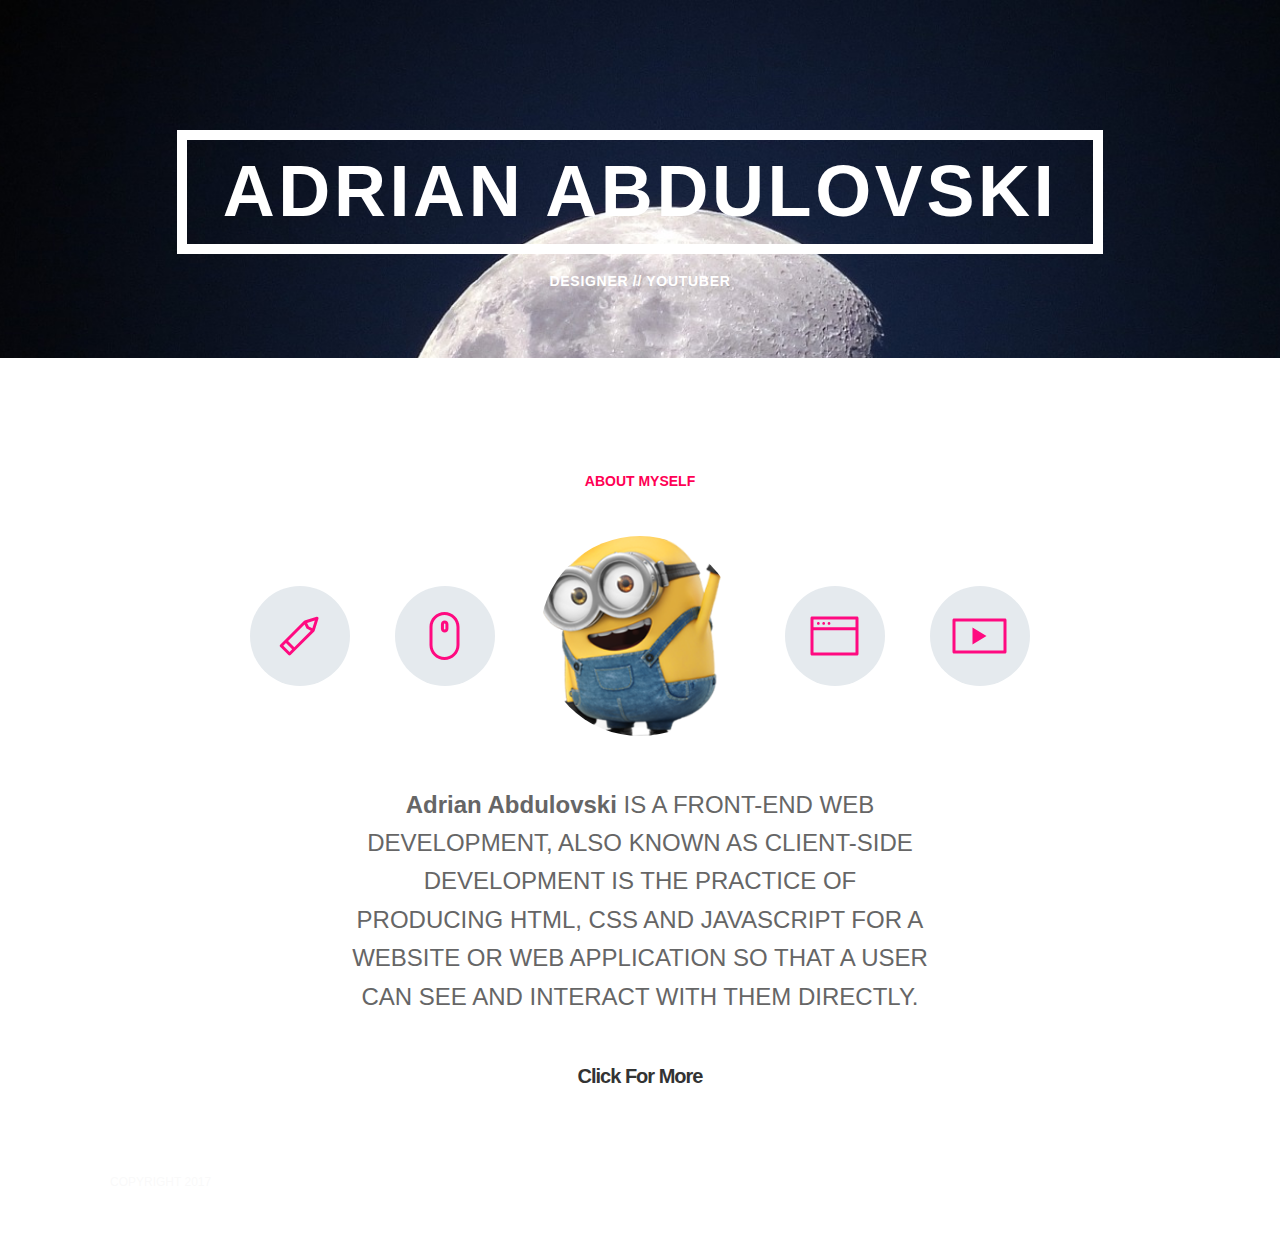
<file: pro/index.html>
<!DOCTYPE html>
<html class="">
<head>
  <meta charset="UTF-8">
  <meta name="apple-mobile-web-app-capable" content="yes">
  <meta name="viewport" content="width=device-width, initial-scale=1">
  <meta name="description" content="Make professional, clean and simple websites with adrian abdulovski">
  <meta rel="author" href="Adrian Abdulovski">
  <meta rel="publisher" href="Adrian Abdulovski">
  <link rel="icon" href="icon.ico">
  <title>Adrian Abdulovski</title>
  <link rel="stylesheet" type="text/css" href="css/default.css" />
  <link rel="stylesheet" type="text/css" href="css/component.css" />
  <script src="js/modernizr.custom.js"></script>
  <link rel="stylesheet" href="assets/css/all-min.css">
  <!--[if lt IE 9]><script src="http://html5shim.googlecode.com/svn/trunk/html5.js"></script><![endif]-->

</head>
<body>

<header id="header">

  <nav>

      <!--<a href="#about-me">About Me</a>-->

  </nav>

  <h1><span>Adrian Abdulovski</span></h1>
  <p class="kicker">Designer // YouTuber</p>

</header>


<section class="hideme">

  <h3 id="about-me">About Myself</h3>

  <div class="face-lockup">

    <div class="face-img"></div>

    <div class="icon-pencil"><svg xmlns="http://www.w3.org/2000/svg" enable-background="new 0 0 100 100"><path d="M68.495 32.622c.332-1.051-.787-2.17-1.838-1.838l-12.123 3.823-.009.003-.02.006-.04.018-.213.087-.046.031-.085.056-.189.148-.042.033-18.97 18.97-.001.001-.001.001-4.742 4.742c-.584.584-.592 1.522-.017 2.097l8.32 8.32c.575.575 1.513.567 2.097-.017l4.742-4.742 18.971-18.971.033-.042.148-.188.057-.085.03-.046.086-.212.019-.042.007-.021.003-.008 3.823-12.124zm-6.119 9.592l-3.496-1.815-1.815-3.496 7.756-2.446-2.445 7.757zm-18.081 19.01l-6.24-6.24 16.477-16.477 1.921 3.7c.07.134.158.253.262.357.105.105.224.193.357.262l3.7 1.921-16.477 16.477zm-4.742 4.742l-6.24-6.24 2.629-2.629 6.24 6.24-2.629 2.629z"/></svg></div>
    <div class="icon-mouse"><svg xmlns="http://www.w3.org/2000/svg" enable-background="new 0 0 100 100"><path d="M49.5 74c-8.27 0-15-6.73-15-15v-18c0-8.271 6.729-15 15-15s15 6.73 15 15v18c0 8.271-6.73 15-15 15zm0-45c-6.617 0-12 5.383-12 12v18c0 6.617 5.383 12 12 12s12-5.383 12-12v-18c0-6.617-5.383-12-12-12zm.183 17.53c-2.068 0-3.75-1.681-3.75-3.75v-4.5c0-2.068 1.682-3.75 3.75-3.75s3.75 1.682 3.75 3.75v4.5c0 2.068-1.682 3.75-3.75 3.75zm0-9c-.413 0-.75.337-.75.75v4.5c0 .413.337.75.75.75s.75-.337.75-.75v-4.5c0-.413-.337-.75-.75-.75z"/></svg></div>
    <div class="icon-browser"><svg xmlns="http://www.w3.org/2000/svg" enable-background="new 0 0 100 100"><path d="M72 30.5h-45c-.829 0-1.5.671-1.5 1.5v36c0 .829.671 1.5 1.5 1.5h45c.829 0 1.5-.671 1.5-1.5v-36c0-.829-.671-1.5-1.5-1.5zm-1.5 36h-42v-22.254h42v22.254zm0-25.254h-42v-7.746h42v7.746zm-37.153-2.495c.758 0 1.373-.615 1.373-1.373s-.615-1.373-1.373-1.373-1.373.615-1.373 1.373.615 1.373 1.373 1.373zm5.342 0c.758 0 1.373-.615 1.373-1.373s-.615-1.373-1.373-1.373-1.373.615-1.373 1.373.615 1.373 1.373 1.373zm5.342 0c.758 0 1.373-.615 1.373-1.373s-.615-1.373-1.373-1.373-1.373.615-1.373 1.373.615 1.373 1.373 1.373z"/></svg></div>
    <div class="icon-video"><svg xmlns="http://www.w3.org/2000/svg" enable-background="new 0 0 100 100"><path d="M75 32.5h-51c-.829 0-1.5.671-1.5 1.5v32c0 .829.671 1.5 1.5 1.5h51c.829 0 1.5-.671 1.5-1.5v-32c0-.829-.671-1.5-1.5-1.5zm-1.5 32h-48v-29h48v29zm-31.007-22.995v16.988l14.004-8.494-14.004-8.494z"/></svg></div>

  </div>


  <div class="blurb">
    <p><strong>Adrian Abdulovski</strong> IS A FRONT-END WEB DEVELOPMENT, ALSO KNOWN AS CLIENT-SIDE DEVELOPMENT IS THE PRACTICE OF PRODUCING HTML, CSS AND JAVASCRIPT FOR A WEBSITE OR WEB APPLICATION SO THAT A USER CAN SEE AND INTERACT WITH THEM DIRECTLY.</p>

  </div>
<h1 id="faddout"style="text-align:center; font-size:20px;">Click For More</h1>


  <div class="skill-lockup" id="fadd1"style="display:none;">



      <div class="skill-unit">
        <div class="skill-label">HTML5</div>
        <div class="skill-icons skill-8">

            <span></span>

            <span></span>

            <span></span>

            <span></span>

            <span></span>

            <span></span>

            <span></span>

            <span></span>

            <span></span>

            <span></span>

        </div>
      </div>



      <div class="skill-unit">
        <div class="skill-label">Jquery</div>
        <div class="skill-icons skill-3">

            <span></span>

            <span></span>

            <span></span>

            <span></span>

            <span></span>

            <span></span>

            <span></span>

            <span></span>

            <span></span>

            <span></span>

        </div>
      </div>



      <div class="skill-unit">
        <div class="skill-label">Learning</div>
        <div class="skill-icons skill-10">

            <span></span>

            <span></span>

            <span></span>

            <span></span>

            <span></span>

            <span></span>

            <span></span>

            <span></span>

            <span></span>

            <span></span>

        </div>
      </div>



      <div class="skill-unit">
        <div class="skill-label">Teaching</div>
        <div class="skill-icons skill-6">

            <span></span>

            <span></span>

            <span></span>

            <span></span>

            <span></span>

            <span></span>

            <span></span>

            <span></span>

            <span></span>

            <span></span>

        </div>
      </div>



      <!--<div class="skill-unit">
        <div class="skill-label">Planning</div>
        <div class="skill-icons skill-7">

            <span></span>

            <span></span>

            <span></span>

            <span></span>

            <span></span>

            <span></span>

            <span></span>

            <span></span>

            <span></span>

            <span></span>

        </div>
      </div>-->



      <div class="skill-unit">
        <div class="skill-label">Visual Design</div>
        <div class="skill-icons skill-5">

            <span></span>

            <span></span>

            <span></span>

            <span></span>

            <span></span>

            <span></span>

            <span></span>

            <span></span>

            <span></span>

            <span></span>

        </div>
      </div>



      <!--<div class="skill-unit">
        <div class="skill-label">UX Design</div>
        <div class="skill-icons skill-8">

            <span></span>

            <span></span>

            <span></span>

            <span></span>

            <span></span>

            <span></span>

            <span></span>

            <span></span>

            <span></span>

            <span></span>

        </div>
      </div>-->



      <!--<div class="skill-unit">
        <div class="skill-label">Programming</div>
        <div class="skill-icons skill-6">

            <span></span>

            <span></span>

            <span></span>

            <span></span>

            <span></span>

            <span></span>

            <span></span>

            <span></span>

            <span></span>

            <span></span>

        </div>
      </div>-->



  </div>
  <div id="fadd2"style="display:none;">
  <h1 style="text-align:center;">Work</h1>
  <div class="container demo-1">
    <ul class="grid cs-style-1">
      <li>
        <figure>
          <img src="images/1.png" alt="img01">
          <figcaption>
            <h3>Site Name</h3>
            <span>Adrian Abdulovski</span>
            <a href="" target="-_blank">Take a look</a>
          </figcaption>
        </figure>
      </li>
      <li>
        <figure>
          <img src="images/2.png" alt="img02">
          <figcaption>
            <h3>Site Name</h3>
            <span>Adrian Abdulovski</span>
            <a href="" target="-_blank">Take a look</a>
          </figcaption>
        </figure>
      </li>
    </ul>
  </div>
</div>

  <script src="js/toucheffects.js"></script>


</section>
<footer id="footer">

  <div class="lockup">

    <div class="content-wrap">
      <nav>

          <a href="#about-me">About Me</a>

      </nav>

      <p class="copyright">copyright 2017</p>
    </div>

  </div>

</footer>


<script
  src="https://code.jquery.com/jquery-3.1.1.js"></script>
  <script src="assets/js/functions.js"></script>
  <script>
$(document).ready(function(){
    $("body").click(function(){
        $("#fadd1").fadeIn();
        $("#fadd2").fadeIn("slow");
        $("#fadd3").fadeIn(3000);
        $("#faddout").fadeOut(300);

    });
});
</script>
</body>
</html>
</file>
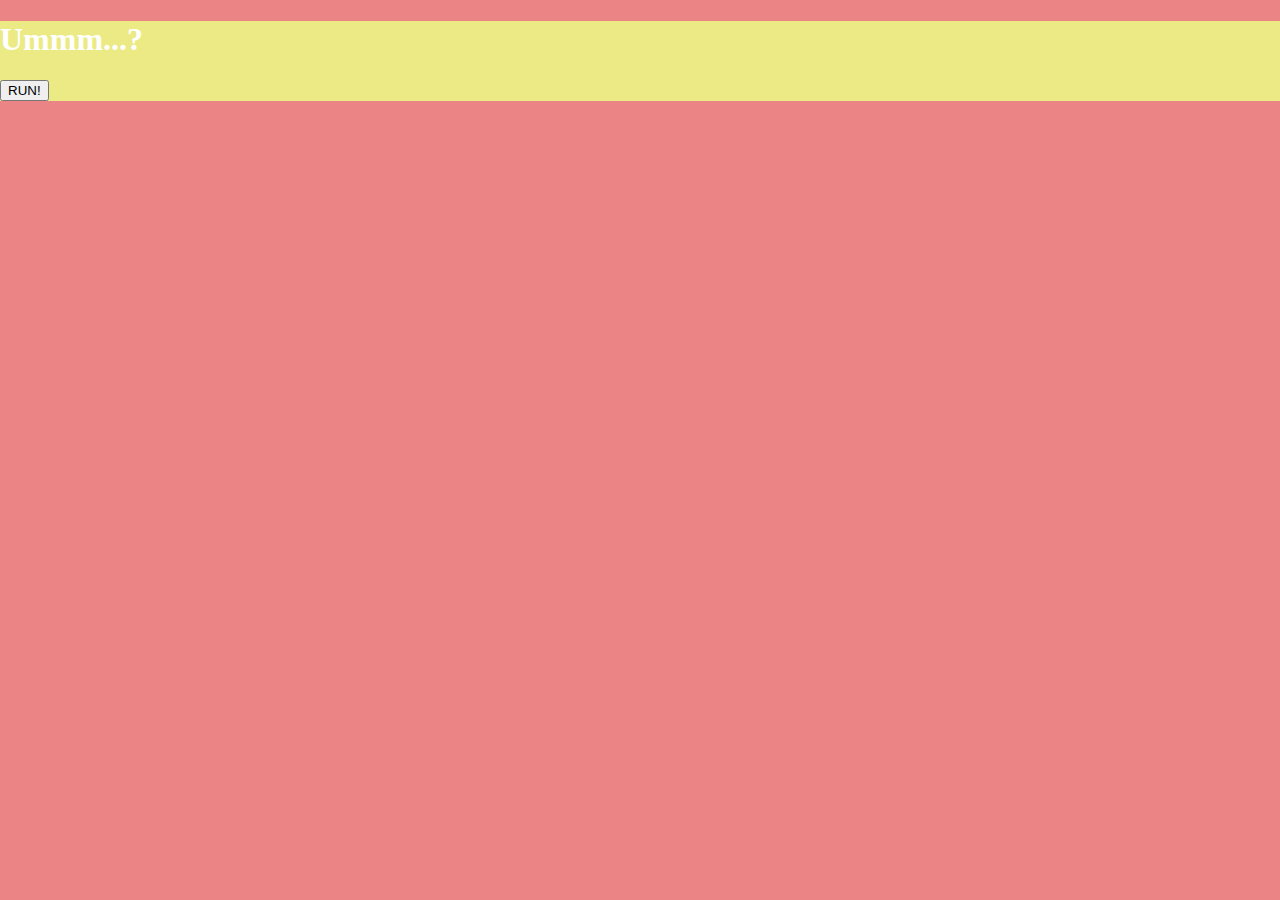
<file: 404error.html>
<!DOCTYPE html>
<html>
  <head>
    <meta charset="utf-8">
    <title>The Awkward Dev</title>
    <link rel="stylesheet" href="css/styleTAD.css">
  </head>
  <body>
    <div class="error">
    <h1>Ummm...?</h1>
    <button>RUN!</button>
  </div>
  </body>
</html>
</file>
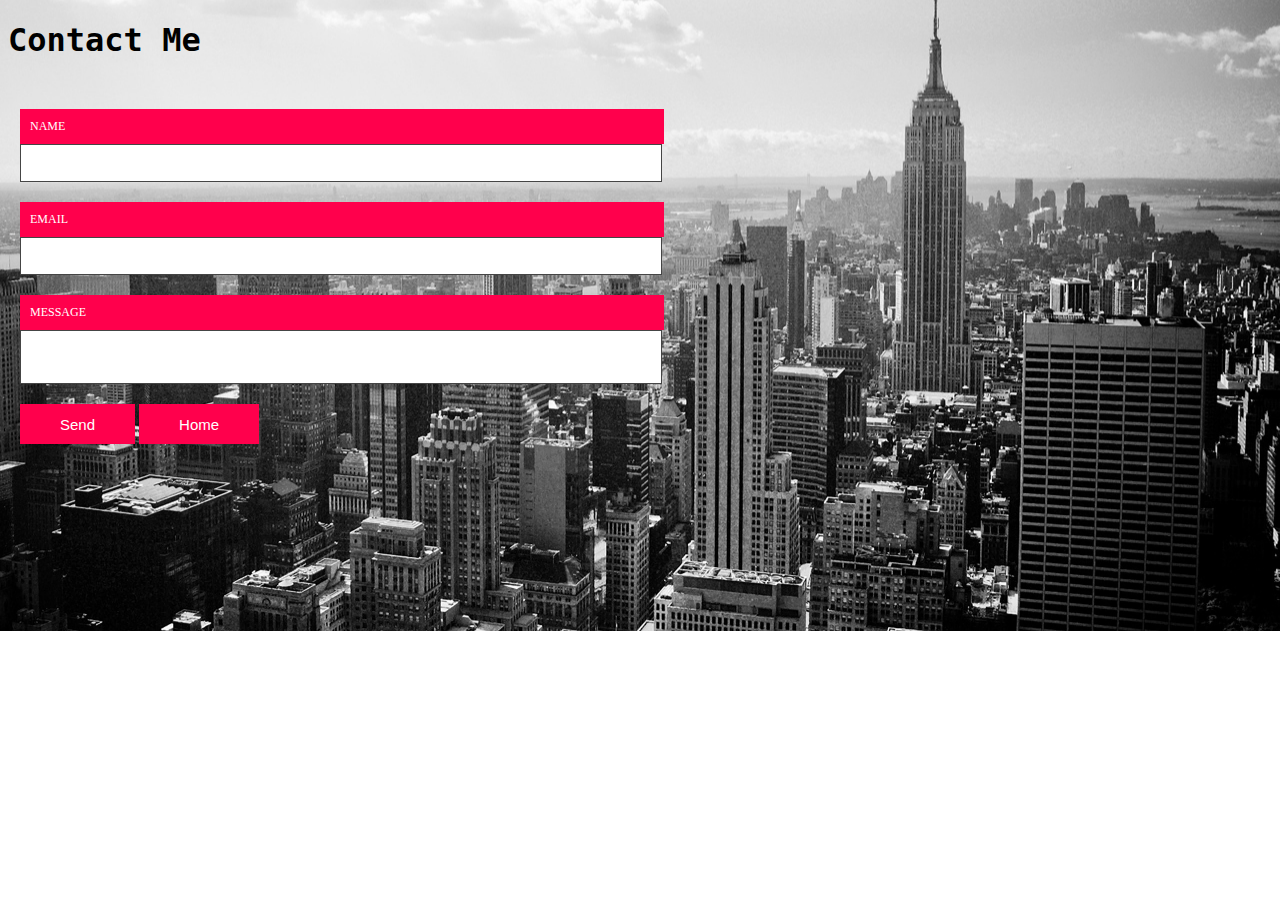
<file: contact-me/contact-me.html>
<!DOCTYPE html>
<html>
  <head>
    <meta charset="utf-8">
    <title>Contact Me</title>
    <link rel="stylesheet" href="style.css">
    <link rel="shortcut icon" href="paint-brush.png">
    <meta name="viewport" content="width=device-width, initial-scale=1.0">
  </head>
  <body>
    <div id="container">
      <h1>Contact Me</h1>
      <form class="" action="index.html" method="post">
        <fieldset>
          <label for="form-name">Name</label>
          <input type="text" id="form-name">

          <label for="form-email">Email</label>
          <input type="email" id="form-email">

          <label for="form-message">Message</label>
          <textarea type="message" id="form-message"></textarea>

          <input type="submit" value="Send">
          <button href="../index.html">Home</button>
        </fieldset>
      </form>
    </div>
  </body>
</html>
</file>
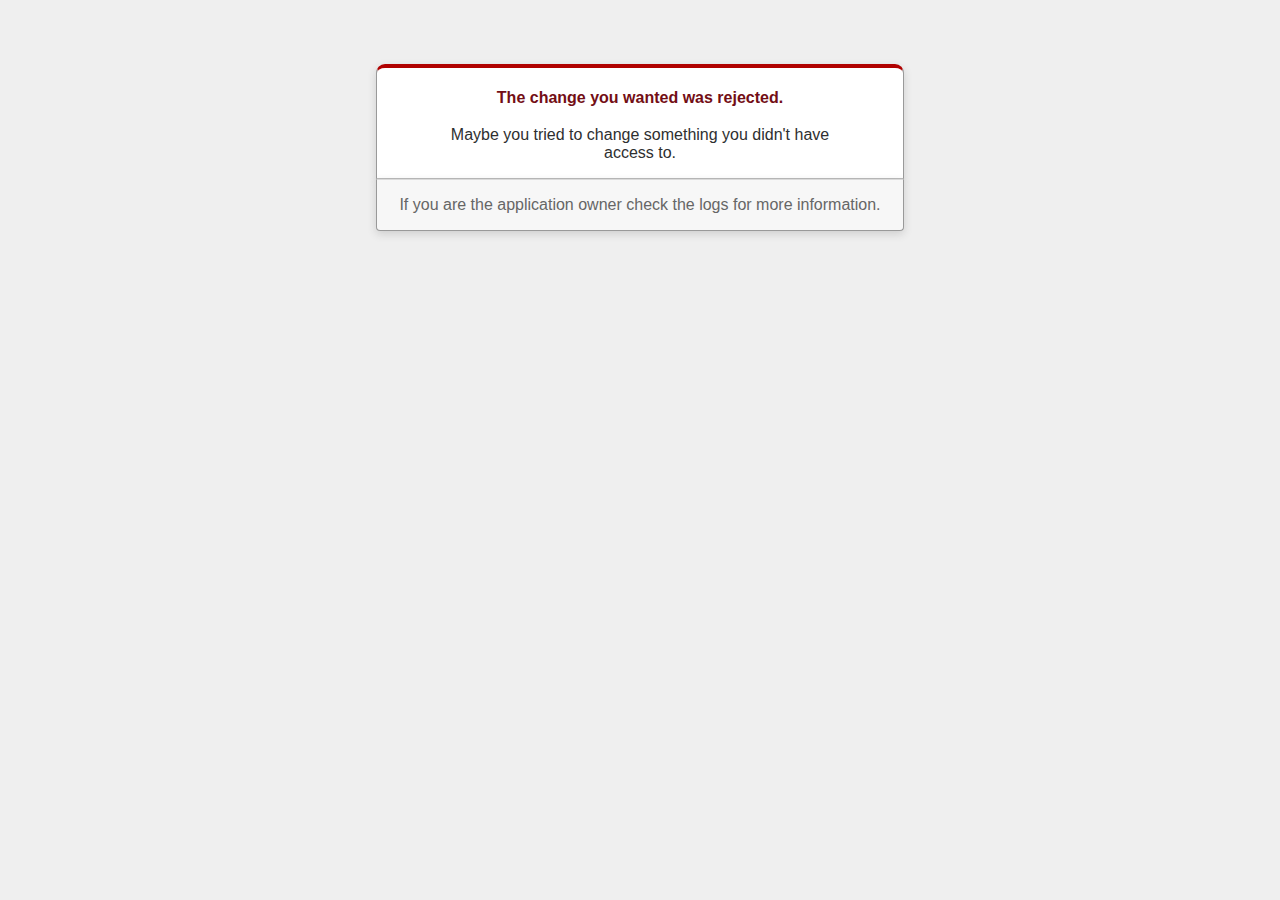
<file: podcast_fm-master/public/422.html>
<!DOCTYPE html>
<html>
<head>
  <title>The change you wanted was rejected (422)</title>
  <meta name="viewport" content="width=device-width,initial-scale=1">
  <style>
  body {
    background-color: #EFEFEF;
    color: #2E2F30;
    text-align: center;
    font-family: arial, sans-serif;
    margin: 0;
  }

  div.dialog {
    width: 95%;
    max-width: 33em;
    margin: 4em auto 0;
  }

  div.dialog > div {
    border: 1px solid #CCC;
    border-right-color: #999;
    border-left-color: #999;
    border-bottom-color: #BBB;
    border-top: #B00100 solid 4px;
    border-top-left-radius: 9px;
    border-top-right-radius: 9px;
    background-color: white;
    padding: 7px 12% 0;
    box-shadow: 0 3px 8px rgba(50, 50, 50, 0.17);
  }

  h1 {
    font-size: 100%;
    color: #730E15;
    line-height: 1.5em;
  }

  div.dialog > p {
    margin: 0 0 1em;
    padding: 1em;
    background-color: #F7F7F7;
    border: 1px solid #CCC;
    border-right-color: #999;
    border-left-color: #999;
    border-bottom-color: #999;
    border-bottom-left-radius: 4px;
    border-bottom-right-radius: 4px;
    border-top-color: #DADADA;
    color: #666;
    box-shadow: 0 3px 8px rgba(50, 50, 50, 0.17);
  }
  </style>
</head>

<body>
  <!-- This file lives in public/422.html -->
  <div class="dialog">
    <div>
      <h1>The change you wanted was rejected.</h1>
      <p>Maybe you tried to change something you didn't have access to.</p>
    </div>
    <p>If you are the application owner check the logs for more information.</p>
  </div>
</body>
</html>
</file>
<file: pro/css/default.css>
/* General Demo Style */
@import url(http://fonts.googleapis.com/css?family=Lato:300,400,700);

@font-face {
	font-family: 'codropsicons';
	src:url('../fonts/codropsicons/codropsicons.eot');
	src:url('../fonts/codropsicons/codropsicons.eot?#iefix') format('embedded-opentype'),
		url('../fonts/codropsicons/codropsicons.woff') format('woff'),
		url('../fonts/codropsicons/codropsicons.ttf') format('truetype'),
		url('../fonts/codropsicons/codropsicons.svg#codropsicons') format('svg');
	font-weight: normal;
	font-style: normal;
}

*, *:after, *:before { -webkit-box-sizing: border-box; -moz-box-sizing: border-box; box-sizing: border-box; }
body, html { font-size: 100%; padding: 0; margin: 0;}

/* Clearfix hack by Nicolas Gallagher: http://nicolasgallagher.com/micro-clearfix-hack/ */
.clearfix:before, .clearfix:after { content: " "; display: table; }
.clearfix:after { clear: both; }

body {
	font-family: 'Lato', Calibri, Arial, sans-serif;
	color: #b3b9bf;
	background: #f9f9f9;
}

a {
	color: #888;
	text-decoration: none;
}

a:hover,
a:active {
	color: #333;
}

/* Header Style */
.container > header {
	margin: 0 auto;
	padding: 2em;
	text-align: center;
	background: rgba(0,0,0,0.01);
}

.container > header h1 {
	font-size: 2.625em;
	line-height: 1.3;
	margin: 0;
	font-weight: 300;
}

/* To Navigation Style */
.codrops-top {
	background: #fff;
	background: rgba(255, 255, 255, 0.6);
	text-transform: uppercase;
	width: 100%;
	font-size: 0.69em;
	line-height: 2.2;
}

.codrops-top a {
	padding: 0 1em;
	letter-spacing: 0.1em;
	color: #888;
	display: inline-block;
}

.codrops-top a:hover {
	background: rgba(255,255,255,0.95);
	color: #333;
}

.codrops-top span.right {
	float: right;
}

.codrops-top span.right a {
	float: left;
	display: block;
}

.codrops-icon:before {
	font-family: 'codropsicons';
	margin: 0 4px;
	speak: none;
	font-style: normal;
	font-weight: normal;
	font-variant: normal;
	text-transform: none;
	line-height: 1;
	-webkit-font-smoothing: antialiased;
}

.codrops-icon-drop:before {
	content: "\e001";
}

.codrops-icon-prev:before {
	content: "\e004";
}

.codrops-icon-archive:before {
	content: "\e002";
}

.codrops-icon-next:before {
	content: "\e000";
}

.codrops-icon-about:before {
	content: "\e003";
}

/* Demo Buttons Style */
.codrops-demos {
	padding-top: 1em;
	font-size: 0.9em;
}

.codrops-demos a {
	display: inline-block;
	margin: 0.5em;
	padding: 0.7em 1.1em;
	border: 3px solid #b3b9bf;
	color: #b3b9bf;
	font-weight: 700;
}

.codrops-demos a:hover,
.codrops-demos a.current-demo,
.codrops-demos a.current-demo:hover {
	border-color: #2c3f52;
	color: #2c3f52;
}

@media screen and (max-width: 25em) {

	.codrops-icon span {
		display: none;
	}

}
</file>
<file: pro/css/component.css>
.grid {
	padding: 20px 20px 100px 20px;
	max-width: 1300px;
	margin: 0 auto;
	list-style: none;
	text-align: center;
}

.grid li {
	display: inline-block;
	width: 440px;
	margin: 0;
	padding: 20px;
	text-align: left;
	position: relative;
}

.grid figure {
	margin: 0;
	position: relative;
}

.grid figure img {
	max-width: 100%;
	display: block;
	position: relative;
}

.grid figcaption {
	position: absolute;
	top: 0;
	left: 0;
	padding: 20px;
	background: #2c3f52;
	color: #ed4e6e;
}

.grid figcaption h3 {
	margin: 0;
	padding: 0;
	color: #fff;
}

.grid figcaption span:before {
	content: 'by ';
}

.grid figcaption a {
	text-align: center;
	padding: 5px 10px;
	border-radius: 2px;
	display: inline-block;
	background: #ed4e6e;
	color: #fff;
}

/* Individual Caption Styles */

/* Caption Style 1 */
.cs-style-1 figcaption {
	height: 100%;
	width: 100%;
	opacity: 0;
	text-align: center;
	-webkit-backface-visibility: hidden;
	-moz-backface-visibility: hidden;
	backface-visibility: hidden;
	-webkit-transition: -webkit-transform 0.3s, opacity 0.3s;
	-moz-transition: -moz-transform 0.3s, opacity 0.3s;
	transition: transform 0.3s, opacity 0.3s;
}

.no-touch .cs-style-1 figure:hover figcaption,
.cs-style-1 figure.cs-hover figcaption {
	opacity: 1;
	-webkit-transform: translate(15px, 15px);
	-moz-transform: translate(15px, 15px);
	-ms-transform: translate(15px, 15px);
	transform: translate(15px, 15px);
}

.cs-style-1 figcaption h3 {
	margin-top: 70px;
}

.cs-style-1 figcaption span {
	display: block;
}

.cs-style-1 figcaption a {
	margin-top: 30px;
}

/* Caption Style 2 */
.cs-style-2 figure img {
	z-index: 10;
	-webkit-transition: -webkit-transform 0.4s;
	-moz-transition: -moz-transform 0.4s;
	transition: transform 0.4s;
}

.no-touch .cs-style-2 figure:hover img,
.cs-style-2 figure.cs-hover img {
	-webkit-transform: translateY(-90px);
	-moz-transform: translateY(-90px);
	-ms-transform: translateY(-90px);
	transform: translateY(-90px);
}

.cs-style-2 figcaption {
	height: 90px;
	width: 100%;
	top: auto;
	bottom: 0;
}

.cs-style-2 figcaption a {
	position: absolute;
	right: 20px;
	top: 30px;
}

/* Caption Style 3 */
.cs-style-3 figure {
	overflow: hidden;
}

.cs-style-3 figure img {
	-webkit-transition: -webkit-transform 0.4s;
	-moz-transition: -moz-transform 0.4s;
	transition: transform 0.4s;
}

.no-touch .cs-style-3 figure:hover img,
.cs-style-3 figure.cs-hover img {
	-webkit-transform: translateY(-50px);
	-moz-transform: translateY(-50px);
	-ms-transform: translateY(-50px);
	transform: translateY(-50px);
}

.cs-style-3 figcaption {
	height: 100px;
	width: 100%;
	top: auto;
	bottom: 0;
	opacity: 0;
	-webkit-transform: translateY(100%);
	-moz-transform: translateY(100%);
	-ms-transform: translateY(100%);
	transform: translateY(100%);
	-webkit-transition: -webkit-transform 0.4s, opacity 0.1s 0.3s;
	-moz-transition: -moz-transform 0.4s, opacity 0.1s 0.3s;
	transition: transform 0.4s, opacity 0.1s 0.3s;
}

.no-touch .cs-style-3 figure:hover figcaption,
.cs-style-3 figure.cs-hover figcaption {
	opacity: 1;
	-webkit-transform: translateY(0px);
	-moz-transform: translateY(0px);
	-ms-transform: translateY(0px);
	transform: translateY(0px);
	-webkit-transition: -webkit-transform 0.4s, opacity 0.1s;
	-moz-transition: -moz-transform 0.4s, opacity 0.1s;
	transition: transform 0.4s, opacity 0.1s;
}

.cs-style-3 figcaption a {
	position: absolute;
	bottom: 20px;
	right: 20px;
}

/* Caption Style 4 */
.cs-style-4 li {
	-webkit-perspective: 1700px;
	-moz-perspective: 1700px;
	perspective: 1700px;
	-webkit-perspective-origin: 0 50%;
	-moz-perspective-origin: 0 50%;
	perspective-origin: 0 50%;
}

.cs-style-4 figure {
	-webkit-transform-style: preserve-3d;
	-moz-transform-style: preserve-3d;
	transform-style: preserve-3d;
}

.cs-style-4 figure > div {
	overflow: hidden;
}

.cs-style-4 figure img {
	-webkit-transition: -webkit-transform 0.4s;
	-moz-transition: -moz-transform 0.4s;
	transition: transform 0.4s;
}

.no-touch .cs-style-4 figure:hover img,
.cs-style-4 figure.cs-hover img {
	-webkit-transform: translateX(25%);
	-moz-transform: translateX(25%);
	-ms-transform: translateX(25%);
	transform: translateX(25%);
}

.cs-style-4 figcaption {
	height: 100%;
	width: 50%;
	opacity: 0;
	-webkit-backface-visibility: hidden;
	-moz-backface-visibility: hidden;
	backface-visibility: hidden;
	-webkit-transform-origin: 0 0;
	-moz-transform-origin: 0 0;
	transform-origin: 0 0;
	-webkit-transform: rotateY(-90deg);
	-moz-transform: rotateY(-90deg);
	transform: rotateY(-90deg);
	-webkit-transition: -webkit-transform 0.4s, opacity 0.1s 0.3s;
	-moz-transition: -moz-transform 0.4s, opacity 0.1s 0.3s;
	transition: transform 0.4s, opacity 0.1s 0.3s;
}

.no-touch .cs-style-4 figure:hover figcaption,
.cs-style-4 figure.cs-hover figcaption {
	opacity: 1;
	-webkit-transform: rotateY(0deg);
	-moz-transform: rotateY(0deg);
	transform: rotateY(0deg);
	-webkit-transition: -webkit-transform 0.4s, opacity 0.1s;
	-moz-transition: -moz-transform 0.4s, opacity 0.1s;
	transition: transform 0.4s, opacity 0.1s;
}

.cs-style-4 figcaption a {
	position: absolute;
	bottom: 20px;
	right: 20px;
}

/* Caption Style 5 */
.cs-style-5 figure img {
	z-index: 10;
	-webkit-transition: -webkit-transform 0.4s;
	-moz-transition: -moz-transform 0.4s;
	transition: transform 0.4s;
}

.no-touch .cs-style-5 figure:hover img,
.cs-style-5 figure.cs-hover img {
	-webkit-transform: scale(0.4);
	-moz-transform: scale(0.4);
	-ms-transform: scale(0.4);
	transform: scale(0.4);
}

.cs-style-5 figcaption {
	height: 100%;
	width: 100%;
	opacity: 0;
	-webkit-transform: scale(0.7);
	-moz-transform: scale(0.7);
	-ms-transform: scale(0.7);
	transform: scale(0.7);
	-webkit-backface-visibility: hidden;
	-moz-backface-visibility: hidden;
	backface-visibility: hidden;
	-webkit-transition: -webkit-transform 0.4s, opacity 0.4s;
	-moz-transition: -moz-transform 0.4s, opacity 0.4s;
	transition: transform 0.4s, opacity 0.4s;
}

.no-touch .cs-style-5 figure:hover figcaption,
.cs-style-5 figure.cs-hover figcaption {
	-webkit-transform: scale(1);
	-moz-transform: scale(1);
	-ms-transform: scale(1);
	transform: scale(1);
	opacity: 1;
}

.cs-style-5 figure a {
	position: absolute;
	bottom: 20px;
	right: 20px;
}

/* Caption Style 6 */
.cs-style-6 figure img {
	z-index: 10;
	-webkit-transition: -webkit-transform 0.4s;
	-moz-transition: -moz-transform 0.4s;
	transition: transform 0.4s;
}

.no-touch .cs-style-6 figure:hover img,
.cs-style-6 figure.cs-hover img {
	-webkit-transform: translateY(-50px) scale(0.5);
	-moz-transform: translateY(-50px) scale(0.5);
	-ms-transform: translateY(-50px) scale(0.5);
	transform: translateY(-50px) scale(0.5);
}

.cs-style-6 figcaption {
	height: 100%;
	width: 100%;
}

.cs-style-6 figcaption h3 {
	margin-top: 60%;
}

.cs-style-6 figcaption a {
	position: absolute;
	bottom: 20px;
	right: 20px;
}

/* Caption Style 7 */
.cs-style-7 li:first-child { z-index: 6; }
.cs-style-7 li:nth-child(2) { z-index: 5; }
.cs-style-7 li:nth-child(3) { z-index: 4; }
.cs-style-7 li:nth-child(4) { z-index: 3; }
.cs-style-7 li:nth-child(5) { z-index: 2; }
.cs-style-7 li:nth-child(6) { z-index: 1; }

.cs-style-7 figure img {
	z-index: 10;
}

.cs-style-7 figcaption {
	height: 100%;
	width: 100%;
	opacity: 0;
	-webkit-backface-visibility: hidden;
	-moz-backface-visibility: hidden;
	backface-visibility: hidden;
	-webkit-transition: opacity 0.3s, height 0.3s, box-shadow 0.3s;
	-moz-transition: opacity 0.3s, height 0.3s, box-shadow 0.3s;
	transition: opacity 0.3s, height 0.3s, box-shadow 0.3s;
	box-shadow: 0 0 0 0px #2c3f52;
}

.no-touch .cs-style-7 figure:hover figcaption,
.cs-style-7 figure.cs-hover figcaption {
	opacity: 1;
	height: 130%;
	box-shadow: 0 0 0 10px #2c3f52;
}

.cs-style-7 figcaption h3 {
	margin-top: 86%;
}

.cs-style-7 figcaption h3,
.cs-style-7 figcaption span,
.cs-style-7 figcaption a {
	opacity: 0;
	-webkit-transition: opacity 0s;
	-moz-transition: opacity 0s;
	transition: opacity 0s;
}

.cs-style-7 figcaption a {
	position: absolute;
	bottom: 20px;
	right: 20px;
}

.no-touch .cs-style-7 figure:hover figcaption h3,
.no-touch .cs-style-7 figure:hover figcaption span,
.no-touch .cs-style-7 figure:hover figcaption a,
.cs-style-7 figure.cs-hover figcaption h3,
.cs-style-7 figure.cs-hover figcaption span,
.cs-style-7 figure.cs-hover figcaption a {
	-webkit-transition: opacity 0.3s 0.2s;
	-moz-transition: opacity 0.3s 0.2s;
	transition: opacity 0.3s 0.2s;
	opacity: 1;
}

@media screen and (max-width: 31.5em) {
	.grid {
		padding: 10px 10px 100px 10px;
	}
	.grid li {
		width: 100%;
		min-width: 300px;
	}
}
</file>
<file: css/styleTAD.css>
html{font-family:'Roboto Condensed';color:#fff;background:#fafafa;background:#eb8484}body{background:#ebea84;padding:0em 0em;margin:0px}.header{z-index:1;position:relative}.header .skew:before{content:'';position:absolute;left:0;bottom:0;overflow:visible;width:100%;height:250px;background:#eb8484;z-index:-1;-webkit-transform:skewY(-3deg);-moz-transform:skewY(-3deg);-ms-transform:skewY(-3deg);-o-transform:skewY(-3deg);transform:skewY(-3deg);-webkit-backface-visibility:hidden;backface-visibility:initial}.header .skew2:before{content:'';position:absolute;left:0;bottom:0;overflow:visible;width:100%;height:50px;background:#eb8484;z-index:-1;-webkit-transform:skewY(2deg);-moz-transform:skewY(2deg);-ms-transform:skewY(2deg);-o-transform:skewY(2deg);transform:skewY(-2deg);-webkit-backface-visibility:hidden;backface-visibility:initial}.header .logo2{margin-bottom:10px;text-align:center;background:#eb8484;font-size:24px}.header .logo2 a{color:#fff;text-decoration:none}.Hazzi{background:#eb8484;width:100%;height:75px;margin-top:100px;margin-bottom:100px}.Hazzi h1{text-align:center;padding:25px}.header .skew .header-inner{padding:20px;margin-left:auto;margin-right:auto}.logo{margin:0}.logo a{color:#fff;text-decoration:none}section{background:#ebea84;padding:50px}section p{font-size:20px;text-align:center;color:#333}section h1{font-size:30px;text-align:center;color:#333}section button{background:#84eb8e;border:none;justify-content:center;padding:10px;border-radius:10px;width:100%}.red{background:#eb8484}.yellow{background:#ebea84}.blue{background:#84e8eb}.green{background:#84eb8e}.blick{opacity:1;-webkit-animation:blink 1s infinite;-moz-animation:blink 1s infinite;animation:blink 1s infinite}@keyframes blink{0%{opacity:1}50%{opacity:0}100%{opacity:1}}@-webkit-keyframes blink{0%{opacity:1}50%{opacity:0}100%{opacity:1}}@-moz-keyframes blink{0%{opacity:1}50%{opacity:0}100%{opacity:1}}
</file>
<file: contact-me/style.css>
body{background:url(bg.jpg);background-size:cover;background-repeat:no-repeat;background-position:50% 50%}#container{width:100%;margin:0 auto}h1{font-family:Monaco, monospace}input[type="text"],input[type="email"],textarea{padding:10px;margin:0 0 20px;border:1px solid #454545;display:block;width:50%;font-size:14px;color:#777;font-family:Monaco, monospace}textarea{resize:none}label{font-size:12px;text-transform:uppercase;background:#ff004c;display:block;width:50.3%;padding:10px;color:white}form{margin-top:40px}fieldset{padding:10px;border:1px solid #aaa;background:rgba(48,206,255,0);border:none}fieldset legend{background:white;padding:10px;border:1px solid #000}input[type="submit"]{background:#ff004c;height:40px;border:none;padding:0 40px;color:white;font-size:15px}button{background:#ff004c;height:40px;border:none;padding:0 40px;color:white;font-size:15px}
</file>
<file: pro/assets/css/all-min.css>
/*! normalize.css v3.0.1 | MIT License | git.io/normalize */html{font-family:sans-serif;-ms-text-size-adjust:100%;-webkit-text-size-adjust:100%}body{margin:0}article,aside,details,figcaption,figure,footer,header,hgroup,main,nav,section,summary{display:block}audio,canvas,progress,video{display:inline-block;vertical-align:baseline}audio:not([controls]){display:none;height:0}[hidden],template{display:none}a{background:0 0}a:active,a:hover{outline:0}abbr[title]{border-bottom:1px dotted}b,strong{font-weight:700}dfn{font-style:italic}h1{font-size:2em;margin:.67em 0}mark{background:#ff0;color:#000}small{font-size:80%}sub,sup{font-size:75%;line-height:0;position:relative;vertical-align:baseline}sup{top:-.5em}sub{bottom:-.25em}img{border:0}svg:not(:root){overflow:hidden}figure{margin:1em 40px}hr{box-sizing:content-box;height:0}pre{overflow:auto}code,kbd,pre,samp{font-family:monospace,monospace;font-size:1em}button,input,optgroup,select,textarea{color:inherit;font:inherit;margin:0}button{overflow:visible}button,select{text-transform:none}button,html input[type=button],input[type=reset],input[type=submit]{-webkit-appearance:button;cursor:pointer}button[disabled],html input[disabled]{cursor:default}button::-moz-focus-inner,input::-moz-focus-inner{border:0;padding:0}input{line-height:normal}input[type=checkbox],input[type=radio]{box-sizing:border-box;padding:0}input[type=number]::-webkit-inner-spin-button,input[type=number]::-webkit-outer-spin-button{height:auto}input[type=search]{-webkit-appearance:textfield;box-sizing:content-box}input[type=search]::-webkit-search-cancel-button,input[type=search]::-webkit-search-decoration{-webkit-appearance:none}fieldset{border:1px solid silver;margin:0 2px;padding:.35em .625em .75em}legend{border:0;padding:0}textarea{overflow:auto}optgroup{font-weight:700}table{border-collapse:collapse;border-spacing:0}td,th{padding:0}@font-face{font-family:'Open Sans';font-style:normal;font-weight:300;src:local("Open Sans Light"),local("OpenSans-Light"),url(//themes.googleusercontent.com/static/fonts/opensans/v8/DXI1ORHCpsQm3Vp6mXoaTaRDOzjiPcYnFooOUGCOsRk.woff) format("woff")}@font-face{font-family:'Open Sans';font-style:normal;font-weight:400;src:local("Open Sans"),local("OpenSans"),url(//themes.googleusercontent.com/static/fonts/opensans/v8/cJZKeOuBrn4kERxqtaUH3bO3LdcAZYWl9Si6vvxL-qU.woff) format("woff")}@font-face{font-family:'Open Sans';font-style:normal;font-weight:700;src:local("Open Sans Bold"),local("OpenSans-Bold"),url(//themes.googleusercontent.com/static/fonts/opensans/v8/k3k702ZOKiLJc3WVjuplzKRDOzjiPcYnFooOUGCOsRk.woff) format("woff")}.thumb-container label .thumb-overlay{height:0%;width:0%;top:0%;overflow:hidden}.thumb-container label:hover .thumb-overlay,.clients-belt .client-unit.active-client{-webkit-animation:animation 1s linear both;animation:animation 1s linear both;z-index:2}@-webkit-keyframes animation{0%{height:0%;width:0%;-webkit-transform:matrix3d(0, 0, 0, 0, 0, 0, 0, 0, 0, 0, 1, 0, 0, 0, 0, 1);transform:matrix3d(0, 0, 0, 0, 0, 0, 0, 0, 0, 0, 1, 0, 0, 0, 0, 1)}3.333333%{height:100%;width:100%;-webkit-transform:matrix3d(0.34323, 0.11487, 0, 0, 0.07506, 0.34323, 0, 0, 0, 0, 1, 0, 0, 0, 0, 1);transform:matrix3d(0.34323, 0.11487, 0, 0, 0.07506, 0.34323, 0, 0, 0, 0, 1, 0, 0, 0, 0, 1)}6.666667%{-webkit-transform:matrix3d(0.65416, 0.2159, 0, 0, 0.14115, 0.65416, 0, 0, 0, 0, 1, 0, 0, 0, 0, 1);transform:matrix3d(0.65416, 0.2159, 0, 0, 0.14115, 0.65416, 0, 0, 0, 0, 1, 0, 0, 0, 0, 1)}10%{-webkit-transform:matrix3d(0.88518, 0.18431, 0, 0, 0.1219, 0.88518, 0, 0, 0, 0, 1, 0, 0, 0, 0, 1);transform:matrix3d(0.88518, 0.18431, 0, 0, 0.1219, 0.88518, 0, 0, 0, 0, 1, 0, 0, 0, 0, 1)}13.333333%{-webkit-transform:matrix3d(1.02792, 0.0976, 0, 0, 0.06496, 1.02792, 0, 0, 0, 0, 1, 0, 0, 0, 0, 1);transform:matrix3d(1.02792, 0.0976, 0, 0, 0.06496, 1.02792, 0, 0, 0, 0, 1, 0, 0, 0, 0, 1)}16.666667%{-webkit-transform:matrix3d(1.09602, 0.02621, 0, 0, 0.01747, 1.09602, 0, 0, 0, 0, 1, 0, 0, 0, 0, 1);transform:matrix3d(1.09602, 0.02621, 0, 0, 0.01747, 1.09602, 0, 0, 0, 0, 1, 0, 0, 0, 0, 1)}20%{-webkit-transform:matrix3d(1.1117, -0.0094, 0, 0, -0.00627, 1.1117, 0, 0, 0, 0, 1, 0, 0, 0, 0, 1);transform:matrix3d(1.1117, -0.0094, 0, 0, -0.00627, 1.1117, 0, 0, 0, 0, 1, 0, 0, 0, 0, 1)}23.333333%{-webkit-transform:matrix3d(1.09709, -0.01805, 0, 0, -0.01203, 1.09709, 0, 0, 0, 0, 1, 0, 0, 0, 0, 1);transform:matrix3d(1.09709, -0.01805, 0, 0, -0.01203, 1.09709, 0, 0, 0, 0, 1, 0, 0, 0, 0, 1)}26.666667%{-webkit-transform:matrix3d(1.0698, -0.0143, 0, 0, -0.00954, 1.0698, 0, 0, 0, 0, 1, 0, 0, 0, 0, 1);transform:matrix3d(1.0698, -0.0143, 0, 0, -0.00954, 1.0698, 0, 0, 0, 0, 1, 0, 0, 0, 0, 1)}30%{-webkit-transform:matrix3d(1.04151, -0.00794, 0, 0, -0.0053, 1.04151, 0, 0, 0, 0, 1, 0, 0, 0, 0, 1);transform:matrix3d(1.04151, -0.00794, 0, 0, -0.0053, 1.04151, 0, 0, 0, 0, 1, 0, 0, 0, 0, 1)}33.333333%{-webkit-transform:matrix3d(1.01844, -0.00306, 0, 0, -0.00204, 1.01844, 0, 0, 0, 0, 1, 0, 0, 0, 0, 1);transform:matrix3d(1.01844, -0.00306, 0, 0, -0.00204, 1.01844, 0, 0, 0, 0, 1, 0, 0, 0, 0, 1)}36.666667%{-webkit-transform:matrix3d(1.00277, -0.00038, 0, 0, -0.00025, 1.00277, 0, 0, 0, 0, 1, 0, 0, 0, 0, 1);transform:matrix3d(1.00277, -0.00038, 0, 0, -0.00025, 1.00277, 0, 0, 0, 0, 1, 0, 0, 0, 0, 1)}40%{-webkit-transform:matrix3d(0.99411, 0.00064, 0, 0, 0.00043, 0.99411, 0, 0, 0, 0, 1, 0, 0, 0, 0, 1);transform:matrix3d(0.99411, 0.00064, 0, 0, 0.00043, 0.99411, 0, 0, 0, 0, 1, 0, 0, 0, 0, 1)}43.333333%{-webkit-transform:matrix3d(0.99083, 0.00076, 0, 0, 0.0005, 0.99083, 0, 0, 0, 0, 1, 0, 0, 0, 0, 1);transform:matrix3d(0.99083, 0.00076, 0, 0, 0.0005, 0.99083, 0, 0, 0, 0, 1, 0, 0, 0, 0, 1)}46.666667%{-webkit-transform:matrix3d(0.991, 0.00053, 0, 0, 0.00035, 0.991, 0, 0, 0, 0, 1, 0, 0, 0, 0, 1);transform:matrix3d(0.991, 0.00053, 0, 0, 0.00035, 0.991, 0, 0, 0, 0, 1, 0, 0, 0, 0, 1)}50%{-webkit-transform:matrix3d(0.99292, 0.00027, 0, 0, 0.00018, 0.99292, 0, 0, 0, 0, 1, 0, 0, 0, 0, 1);transform:matrix3d(0.99292, 0.00027, 0, 0, 0.00018, 0.99292, 0, 0, 0, 0, 1, 0, 0, 0, 0, 1)}53.333333%{-webkit-transform:matrix3d(0.99535, 0.00008, 0, 0, 0.00006, 0.99535, 0, 0, 0, 0, 1, 0, 0, 0, 0, 1);transform:matrix3d(0.99535, 0.00008, 0, 0, 0.00006, 0.99535, 0, 0, 0, 0, 1, 0, 0, 0, 0, 1)}56.666667%{-webkit-transform:matrix3d(0.99755, -0.00001, 0, 0, 0, 0.99755, 0, 0, 0, 0, 1, 0, 0, 0, 0, 1);transform:matrix3d(0.99755, -0.00001, 0, 0, 0, 0.99755, 0, 0, 0, 0, 1, 0, 0, 0, 0, 1)}60%{-webkit-transform:matrix3d(0.99919, -0.00004, 0, 0, -0.00002, 0.99919, 0, 0, 0, 0, 1, 0, 0, 0, 0, 1);transform:matrix3d(0.99919, -0.00004, 0, 0, -0.00002, 0.99919, 0, 0, 0, 0, 1, 0, 0, 0, 0, 1)}63.333333%{-webkit-transform:matrix3d(1.0002, -0.00003, 0, 0, -0.00002, 1.0002, 0, 0, 0, 0, 1, 0, 0, 0, 0, 1);transform:matrix3d(1.0002, -0.00003, 0, 0, -0.00002, 1.0002, 0, 0, 0, 0, 1, 0, 0, 0, 0, 1)}66.666667%{-webkit-transform:matrix3d(1.00068, -0.00002, 0, 0, -0.00001, 1.00068, 0, 0, 0, 0, 1, 0, 0, 0, 0, 1);transform:matrix3d(1.00068, -0.00002, 0, 0, -0.00001, 1.00068, 0, 0, 0, 0, 1, 0, 0, 0, 0, 1)}70%{-webkit-transform:matrix3d(1.00079, -0.00001, 0, 0, -0.00001, 1.00079, 0, 0, 0, 0, 1, 0, 0, 0, 0, 1);transform:matrix3d(1.00079, -0.00001, 0, 0, -0.00001, 1.00079, 0, 0, 0, 0, 1, 0, 0, 0, 0, 1)}73.333333%{-webkit-transform:matrix3d(1.00069, 0, 0, 0, 0, 1.00069, 0, 0, 0, 0, 1, 0, 0, 0, 0, 1);transform:matrix3d(1.00069, 0, 0, 0, 0, 1.00069, 0, 0, 0, 0, 1, 0, 0, 0, 0, 1)}76.666667%{-webkit-transform:matrix3d(1.00049, 0, 0, 0, 0, 1.00049, 0, 0, 0, 0, 1, 0, 0, 0, 0, 1);transform:matrix3d(1.00049, 0, 0, 0, 0, 1.00049, 0, 0, 0, 0, 1, 0, 0, 0, 0, 1)}80%{-webkit-transform:matrix3d(1.00029, 0, 0, 0, 0, 1.00029, 0, 0, 0, 0, 1, 0, 0, 0, 0, 1);transform:matrix3d(1.00029, 0, 0, 0, 0, 1.00029, 0, 0, 0, 0, 1, 0, 0, 0, 0, 1)}83.333333%{-webkit-transform:matrix3d(1.00013, 0, 0, 0, 0, 1.00013, 0, 0, 0, 0, 1, 0, 0, 0, 0, 1);transform:matrix3d(1.00013, 0, 0, 0, 0, 1.00013, 0, 0, 0, 0, 1, 0, 0, 0, 0, 1)}86.666667%{-webkit-transform:matrix3d(1.00002, 0, 0, 0, 0, 1.00002, 0, 0, 0, 0, 1, 0, 0, 0, 0, 1);transform:matrix3d(1.00002, 0, 0, 0, 0, 1.00002, 0, 0, 0, 0, 1, 0, 0, 0, 0, 1)}90%{-webkit-transform:matrix3d(0.99996, 0, 0, 0, 0, 0.99996, 0, 0, 0, 0, 1, 0, 0, 0, 0, 1);transform:matrix3d(0.99996, 0, 0, 0, 0, 0.99996, 0, 0, 0, 0, 1, 0, 0, 0, 0, 1)}93.333333%{-webkit-transform:matrix3d(0.99994, 0, 0, 0, 0, 0.99994, 0, 0, 0, 0, 1, 0, 0, 0, 0, 1);transform:matrix3d(0.99994, 0, 0, 0, 0, 0.99994, 0, 0, 0, 0, 1, 0, 0, 0, 0, 1)}96.666667%{-webkit-transform:matrix3d(0.99994, 0, 0, 0, 0, 0.99994, 0, 0, 0, 0, 1, 0, 0, 0, 0, 1);transform:matrix3d(0.99994, 0, 0, 0, 0, 0.99994, 0, 0, 0, 0, 1, 0, 0, 0, 0, 1)}100%{height:100%;width:100%;-webkit-transform:matrix3d(1, 0, 0, 0, 0, 1, 0, 0, 0, 0, 1, 0, 0, 0, 0, 1);transform:matrix3d(1, 0, 0, 0, 0, 1, 0, 0, 0, 0, 1, 0, 0, 0, 0, 1)}}@keyframes animation{0%{height:0%;width:0%;-webkit-transform:matrix3d(0, 0, 0, 0, 0, 0, 0, 0, 0, 0, 1, 0, 0, 0, 0, 1);transform:matrix3d(0, 0, 0, 0, 0, 0, 0, 0, 0, 0, 1, 0, 0, 0, 0, 1)}3.333333%{height:100%;width:100%;-webkit-transform:matrix3d(0.34323, 0.11487, 0, 0, 0.07506, 0.34323, 0, 0, 0, 0, 1, 0, 0, 0, 0, 1);transform:matrix3d(0.34323, 0.11487, 0, 0, 0.07506, 0.34323, 0, 0, 0, 0, 1, 0, 0, 0, 0, 1)}6.666667%{-webkit-transform:matrix3d(0.65416, 0.2159, 0, 0, 0.14115, 0.65416, 0, 0, 0, 0, 1, 0, 0, 0, 0, 1);transform:matrix3d(0.65416, 0.2159, 0, 0, 0.14115, 0.65416, 0, 0, 0, 0, 1, 0, 0, 0, 0, 1)}10%{-webkit-transform:matrix3d(0.88518, 0.18431, 0, 0, 0.1219, 0.88518, 0, 0, 0, 0, 1, 0, 0, 0, 0, 1);transform:matrix3d(0.88518, 0.18431, 0, 0, 0.1219, 0.88518, 0, 0, 0, 0, 1, 0, 0, 0, 0, 1)}13.333333%{-webkit-transform:matrix3d(1.02792, 0.0976, 0, 0, 0.06496, 1.02792, 0, 0, 0, 0, 1, 0, 0, 0, 0, 1);transform:matrix3d(1.02792, 0.0976, 0, 0, 0.06496, 1.02792, 0, 0, 0, 0, 1, 0, 0, 0, 0, 1)}16.666667%{-webkit-transform:matrix3d(1.09602, 0.02621, 0, 0, 0.01747, 1.09602, 0, 0, 0, 0, 1, 0, 0, 0, 0, 1);transform:matrix3d(1.09602, 0.02621, 0, 0, 0.01747, 1.09602, 0, 0, 0, 0, 1, 0, 0, 0, 0, 1)}20%{-webkit-transform:matrix3d(1.1117, -0.0094, 0, 0, -0.00627, 1.1117, 0, 0, 0, 0, 1, 0, 0, 0, 0, 1);transform:matrix3d(1.1117, -0.0094, 0, 0, -0.00627, 1.1117, 0, 0, 0, 0, 1, 0, 0, 0, 0, 1)}23.333333%{-webkit-transform:matrix3d(1.09709, -0.01805, 0, 0, -0.01203, 1.09709, 0, 0, 0, 0, 1, 0, 0, 0, 0, 1);transform:matrix3d(1.09709, -0.01805, 0, 0, -0.01203, 1.09709, 0, 0, 0, 0, 1, 0, 0, 0, 0, 1)}26.666667%{-webkit-transform:matrix3d(1.0698, -0.0143, 0, 0, -0.00954, 1.0698, 0, 0, 0, 0, 1, 0, 0, 0, 0, 1);transform:matrix3d(1.0698, -0.0143, 0, 0, -0.00954, 1.0698, 0, 0, 0, 0, 1, 0, 0, 0, 0, 1)}30%{-webkit-transform:matrix3d(1.04151, -0.00794, 0, 0, -0.0053, 1.04151, 0, 0, 0, 0, 1, 0, 0, 0, 0, 1);transform:matrix3d(1.04151, -0.00794, 0, 0, -0.0053, 1.04151, 0, 0, 0, 0, 1, 0, 0, 0, 0, 1)}33.333333%{-webkit-transform:matrix3d(1.01844, -0.00306, 0, 0, -0.00204, 1.01844, 0, 0, 0, 0, 1, 0, 0, 0, 0, 1);transform:matrix3d(1.01844, -0.00306, 0, 0, -0.00204, 1.01844, 0, 0, 0, 0, 1, 0, 0, 0, 0, 1)}36.666667%{-webkit-transform:matrix3d(1.00277, -0.00038, 0, 0, -0.00025, 1.00277, 0, 0, 0, 0, 1, 0, 0, 0, 0, 1);transform:matrix3d(1.00277, -0.00038, 0, 0, -0.00025, 1.00277, 0, 0, 0, 0, 1, 0, 0, 0, 0, 1)}40%{-webkit-transform:matrix3d(0.99411, 0.00064, 0, 0, 0.00043, 0.99411, 0, 0, 0, 0, 1, 0, 0, 0, 0, 1);transform:matrix3d(0.99411, 0.00064, 0, 0, 0.00043, 0.99411, 0, 0, 0, 0, 1, 0, 0, 0, 0, 1)}43.333333%{-webkit-transform:matrix3d(0.99083, 0.00076, 0, 0, 0.0005, 0.99083, 0, 0, 0, 0, 1, 0, 0, 0, 0, 1);transform:matrix3d(0.99083, 0.00076, 0, 0, 0.0005, 0.99083, 0, 0, 0, 0, 1, 0, 0, 0, 0, 1)}46.666667%{-webkit-transform:matrix3d(0.991, 0.00053, 0, 0, 0.00035, 0.991, 0, 0, 0, 0, 1, 0, 0, 0, 0, 1);transform:matrix3d(0.991, 0.00053, 0, 0, 0.00035, 0.991, 0, 0, 0, 0, 1, 0, 0, 0, 0, 1)}50%{-webkit-transform:matrix3d(0.99292, 0.00027, 0, 0, 0.00018, 0.99292, 0, 0, 0, 0, 1, 0, 0, 0, 0, 1);transform:matrix3d(0.99292, 0.00027, 0, 0, 0.00018, 0.99292, 0, 0, 0, 0, 1, 0, 0, 0, 0, 1)}53.333333%{-webkit-transform:matrix3d(0.99535, 0.00008, 0, 0, 0.00006, 0.99535, 0, 0, 0, 0, 1, 0, 0, 0, 0, 1);transform:matrix3d(0.99535, 0.00008, 0, 0, 0.00006, 0.99535, 0, 0, 0, 0, 1, 0, 0, 0, 0, 1)}56.666667%{-webkit-transform:matrix3d(0.99755, -0.00001, 0, 0, 0, 0.99755, 0, 0, 0, 0, 1, 0, 0, 0, 0, 1);transform:matrix3d(0.99755, -0.00001, 0, 0, 0, 0.99755, 0, 0, 0, 0, 1, 0, 0, 0, 0, 1)}60%{-webkit-transform:matrix3d(0.99919, -0.00004, 0, 0, -0.00002, 0.99919, 0, 0, 0, 0, 1, 0, 0, 0, 0, 1);transform:matrix3d(0.99919, -0.00004, 0, 0, -0.00002, 0.99919, 0, 0, 0, 0, 1, 0, 0, 0, 0, 1)}63.333333%{-webkit-transform:matrix3d(1.0002, -0.00003, 0, 0, -0.00002, 1.0002, 0, 0, 0, 0, 1, 0, 0, 0, 0, 1);transform:matrix3d(1.0002, -0.00003, 0, 0, -0.00002, 1.0002, 0, 0, 0, 0, 1, 0, 0, 0, 0, 1)}66.666667%{-webkit-transform:matrix3d(1.00068, -0.00002, 0, 0, -0.00001, 1.00068, 0, 0, 0, 0, 1, 0, 0, 0, 0, 1);transform:matrix3d(1.00068, -0.00002, 0, 0, -0.00001, 1.00068, 0, 0, 0, 0, 1, 0, 0, 0, 0, 1)}70%{-webkit-transform:matrix3d(1.00079, -0.00001, 0, 0, -0.00001, 1.00079, 0, 0, 0, 0, 1, 0, 0, 0, 0, 1);transform:matrix3d(1.00079, -0.00001, 0, 0, -0.00001, 1.00079, 0, 0, 0, 0, 1, 0, 0, 0, 0, 1)}73.333333%{-webkit-transform:matrix3d(1.00069, 0, 0, 0, 0, 1.00069, 0, 0, 0, 0, 1, 0, 0, 0, 0, 1);transform:matrix3d(1.00069, 0, 0, 0, 0, 1.00069, 0, 0, 0, 0, 1, 0, 0, 0, 0, 1)}76.666667%{-webkit-transform:matrix3d(1.00049, 0, 0, 0, 0, 1.00049, 0, 0, 0, 0, 1, 0, 0, 0, 0, 1);transform:matrix3d(1.00049, 0, 0, 0, 0, 1.00049, 0, 0, 0, 0, 1, 0, 0, 0, 0, 1)}80%{-webkit-transform:matrix3d(1.00029, 0, 0, 0, 0, 1.00029, 0, 0, 0, 0, 1, 0, 0, 0, 0, 1);transform:matrix3d(1.00029, 0, 0, 0, 0, 1.00029, 0, 0, 0, 0, 1, 0, 0, 0, 0, 1)}83.333333%{-webkit-transform:matrix3d(1.00013, 0, 0, 0, 0, 1.00013, 0, 0, 0, 0, 1, 0, 0, 0, 0, 1);transform:matrix3d(1.00013, 0, 0, 0, 0, 1.00013, 0, 0, 0, 0, 1, 0, 0, 0, 0, 1)}86.666667%{-webkit-transform:matrix3d(1.00002, 0, 0, 0, 0, 1.00002, 0, 0, 0, 0, 1, 0, 0, 0, 0, 1);transform:matrix3d(1.00002, 0, 0, 0, 0, 1.00002, 0, 0, 0, 0, 1, 0, 0, 0, 0, 1)}90%{-webkit-transform:matrix3d(0.99996, 0, 0, 0, 0, 0.99996, 0, 0, 0, 0, 1, 0, 0, 0, 0, 1);transform:matrix3d(0.99996, 0, 0, 0, 0, 0.99996, 0, 0, 0, 0, 1, 0, 0, 0, 0, 1)}93.333333%{-webkit-transform:matrix3d(0.99994, 0, 0, 0, 0, 0.99994, 0, 0, 0, 0, 1, 0, 0, 0, 0, 1);transform:matrix3d(0.99994, 0, 0, 0, 0, 0.99994, 0, 0, 0, 0, 1, 0, 0, 0, 0, 1)}96.666667%{-webkit-transform:matrix3d(0.99994, 0, 0, 0, 0, 0.99994, 0, 0, 0, 0, 1, 0, 0, 0, 0, 1);transform:matrix3d(0.99994, 0, 0, 0, 0, 0.99994, 0, 0, 0, 0, 1, 0, 0, 0, 0, 1)}100%{height:100%;width:100%;-webkit-transform:matrix3d(1, 0, 0, 0, 0, 1, 0, 0, 0, 0, 1, 0, 0, 0, 0, 1);transform:matrix3d(1, 0, 0, 0, 0, 1, 0, 0, 0, 0, 1, 0, 0, 0, 0, 1)}}.loader:before,.loader:after,.loader{border-radius:50%;width:2.5em;height:2.5em;-webkit-animation-fill-mode:both;animation-fill-mode:both;-webkit-animation:load7 1.8s infinite ease-in-out;animation:load7 1.8s infinite ease-in-out}.loader{margin:8em auto;font-size:10px;position:relative;text-indent:-9999em;-webkit-animation-delay:0.16s;animation-delay:0.16s}.loader:before{left:-3.5em}.loader:after{left:3.5em;-webkit-animation-delay:0.32s;animation-delay:0.32s}.loader:before,.loader:after{content:'';position:absolute;top:0}@-webkit-keyframes load7{0%,80%,100%{box-shadow:0 2.5em 0 -1.3em #ffffff}40%{box-shadow:0 2.5em 0 0 #FFF}}@keyframes load7{0%,80%,100%{box-shadow:0 2.5em 0 -1.3em #ffffff}40%{box-shadow:0 2.5em 0 0 #FFF}}@font-face{font-family:"icomoon";src:url([data-uri]) format("truetype"),url([data-uri]) format("woff");font-weight:normal;font-style:normal}[class^="icon-"],[class*=" icon-"]{font-family:"icomoon";line-height:1;display:block;margin-top:1px;-webkit-font-smoothing:antialiased;-moz-osx-font-smoothing:grayscale}.icon-twitter:before{content:"\e602"}.icon-facebook:before{content:"\e603"}.icon-github:before{content:"\e600"}.icon-pinterest:before{content:"\e608"}.icon-google-plus:before{content:"\e604"}.icon-linkedin:before{content:"\e601"}.icon-youtube:before{content:"\e60b"}.icon-instagram:before{content:"\e609"}.icon-dribbble:before{content:"\e605"}.icon-behance:before{content:"\e607"}.icon-soundcloud:before{content:"\e606"}.icon-vine:before{content:"\e60a"}.gigantic,.huge,.large,.bigger,.big,h1,h2,h3,h4,h5,h6{color:#333;font-weight:bold}.gigantic{font-size:110px;line-height:1.09;letter-spacing:-2px}.huge,h1{font-size:68px;line-height:1.05;letter-spacing:-1px}.large,h2{font-size:42px;line-height:1.14}.bigger,h3{font-size:26px;line-height:1.38}.big,h4{font-size:22px;line-height:1.38}.small,small{font-size:10px;line-height:1.2}p{margin:0 0 20px 0}em{font-style:italic}strong{font-weight:bold}hr{border:solid #ddd;border-width:1px 0 0;clear:both;margin:10px 0 30px;height:0}a{color:#c99065;text-decoration:none;outline:0}a:hover,a:focus{color:#e3c6b1}::-moz-selection{background:#f1e2d6}::selection{background:#f1e2d6}::-moz-selection{background:#f1e2d6}img::-moz-selection{background:transparent}img::selection{background:transparent}img::-moz-selection{background:transparent}body{-webkit-tap-highlight-color:#f1e2d6}body{background:#fff;font-size:14px;line-height:1.6;font-family:"Open Sans", sans-serif;color:#666;-webkit-font-smoothing:antialiased;-webkit-text-size-adjust:100%}svg{height:100%;width:100%}h3{color:#ff0054;text-align:center;padding:100px 0 30px}fieldset{padding:0;margin:0;border:none}@media screen and (max-width: 480px){h3{padding:50px 0 50px}}section:nth-child(odd){background:#e5eaee;padding-bottom:100px}section:nth-child(odd) h3{color:#d7ae5c}h3,header nav a,header .kicker,footer .lockup .content-wrap a{font-size:14px;font-weight:700;text-transform:uppercase}header,footer{background-repeat:no-repeat, no-repeat;background-size:50px 50px, cover;background-position:30px 50px, 50% 50%;background-blend-mode:overlay, normal}header{background-position:30px 20px, 50% 50%;background-image:url(),url(../img/space2.jpg);background-attachment:fixed;background-repeat:no-repeat;padding-bottom:50px}header .logo{height:50px;width:50px;float:left;margin:10px 0 0 30px}header .logo path{fill:rgba(0,0,0,0.4)}header nav{float:right;padding:30px 30px 0 0}header nav a{display:inline-block;margin-left:20px;color:rgba(245,245,245,0.7)}header nav a:hover{color:white}header h1{text-align:center;font-size:72px;font-weight:700;color:white;text-transform:uppercase;letter-spacing:0.05em;margin-bottom:20px;clear:both;padding-top:100px}header h1 span{display:inline-block;padding:0.2em 0.5em;border:white solid 10px}header .kicker{text-align:center;letter-spacing:0.05em;color:white;line-height:1}@media (max-width: 640px){header{background-position:50% 20px, 50% 50%}header nav{float:none;text-align:center;padding-top:90px}header h1{padding-top:0px}}footer{background-image:url(),url(../img/space2.jpg);background-attachment:fixed;background-position:bottom;background-repeat:no-repeat}footer .lockup{padding:50px 30px}footer .lockup:after{content:"";display:table;clear:both}footer .lockup .content-wrap{float:left;margin-left:80px}footer .lockup .content-wrap .copyright{margin:0;text-transform:uppercase;font-size:12px;color:rgba(240,240,240,0.4)}footer .lockup .content-wrap a{color:rgba(255,255,255,0.5);display:inline-block;margin-right:30px}footer .lockup .content-wrap a:hover{color:rgba(255,255,255,0.7)}.face-lockup{max-width:780px;display:-webkit-box;display:-moz-box;display:box;display:-moz-flex;display:-ms-flexbox;display:flex;margin:0 auto;-webkit-box-align:center;box-align:center;-moz-align-items:center;-ms-align-items:center;-o-align-items:center;align-items:center;-ms-flex-align:center;-webkit-box-pack:justify;box-pack:justify;-moz-justify-content:space-between;-ms-justify-content:space-between;-o-justify-content:space-between;justify-content:space-between;-ms-flex-pack:justify}.face-lockup .face-img{border-radius:50%;background-size:cover;background-position:center;background-image:url(../img/bob.png);height:200px;width:200px;-webkit-box-ordinal-group:3;box-ordinal-group:3;-moz-order:3;order:3;-ms-flex-order:3}.face-lockup [class^="icon-"]{height:100px;width:100px;background:#e5eaee;border-radius:50%}.face-lockup [class^="icon-"] path{fill:#ff0a80}.face-lockup [class^="icon-"].icon-pencil{-webkit-box-ordinal-group:1;box-ordinal-group:1;-moz-order:1;order:1;-ms-flex-order:1}.face-lockup [class^="icon-"].icon-mouse{-webkit-box-ordinal-group:2;box-ordinal-group:2;-moz-order:2;order:2;-ms-flex-order:2}.face-lockup [class^="icon-"].icon-browser{-webkit-box-ordinal-group:4;box-ordinal-group:4;-moz-order:4;order:4;-ms-flex-order:4}.face-lockup [class^="icon-"].icon-video{-webkit-box-ordinal-group:5;box-ordinal-group:5;-moz-order:5;order:5;-ms-flex-order:5}@media screen and (max-width: 650px){.face-lockup{display:block;text-align:center}.face-lockup div{display:inline-block}.face-lockup .face-img{display:block;background-position:center center;background-repeat:no-repeat;margin:0 auto 30px}.face-lockup [class^="icon-"]{margin:10px 9%}}.blurb{max-width:620px;padding:0 20px;margin:50px auto;font-size:24px;text-align:center;font-weight:300}.skill-lockup{max-width:540px;margin:100px auto;color:#999}.skill-lockup:after{content:"";display:table;clear:both}.skill-lockup .skill-unit{width:270px;float:left}.skill-lockup .skill-icons{font-size:0;margin:3px 0 30px}.skill-lockup .skill-icons span{display:inline-block;height:14px;width:14px;background-color:#ff0063;margin-right:8px;border-radius:50%}.skill-lockup .skill-icons span:after{content:"";display:block;height:10px;width:10px;background:#fff;border-radius:50%;margin:2px}.skill-lockup .skill-icons.skill-1 span:nth-child(n+2),.skill-lockup .skill-icons.skill-2 span:nth-child(n+3),.skill-lockup .skill-icons.skill-3 span:nth-child(n+4),.skill-lockup .skill-icons.skill-4 span:nth-child(n+5),.skill-lockup .skill-icons.skill-5 span:nth-child(n+6),.skill-lockup .skill-icons.skill-6 span:nth-child(n+7),.skill-lockup .skill-icons.skill-7 span:nth-child(n+8),.skill-lockup .skill-icons.skill-8 span:nth-child(n+9),.skill-lockup .skill-icons.skill-9 span:nth-child(n+10),.skill-lockup .skill-icons.skill-10 span:nth-child(n+11){background:#e5eaee}@media screen and (max-width: 541px){.skill-lockup{width:220px}.skill-lockup .skill-unit{width:220px}}.section-work{overflow-x:hidden}.noscript{display:none}#proj-1:checked ~ .work-belt .work-wrap .work-container noscript #content-proj-1{display:block}#proj-2:checked ~ .work-belt .work-wrap .work-container noscript #content-proj-2{display:block}#proj-3:checked ~ .work-belt .work-wrap .work-container noscript #content-proj-3{display:block}#proj-4:checked ~ .work-belt .work-wrap .work-container noscript #content-proj-4{display:block}#proj-5:checked ~ .work-belt .work-wrap .work-container noscript #content-proj-5{display:block}#proj-6:checked ~ .work-belt .work-wrap .work-container noscript #content-proj-6{display:block}#proj-7:checked ~ .work-belt .work-wrap .work-container noscript #content-proj-7{display:block}#proj-8:checked ~ .work-belt .work-wrap .work-container noscript #content-proj-8{display:block}.return{display:none}.trigger{display:none}.trigger:checked ~ .work-belt{left:-100%}.trigger:checked ~ .work-belt .work-wrap .work-container{display:block}.work-belt{width:200%;position:relative;left:0%;-webkit-transition:all, 800ms;transition:all, 800ms}.work-belt.slided{-webkit-transform:translate3d(-50%, 0, 0);transform:translate3d(-50%, 0, 0)}.thumb-wrap,.work-wrap{width:50%;float:left}.thumb-container{display:block;max-width:960px;margin:0px auto}.thumb-container:after{content:"";display:table;clear:both}.thumb-container label{position:relative;display:block;float:left;width:25%;cursor:pointer}.thumb-container label .thumb-unit{display:block;overflow:hidden}.thumb-container label .thumb-unit img{display:block;max-width:100%}@media screen and (max-width: 760px){.thumb-container label{width:50%}}.thumb-container label .thumb-overlay{position:absolute;-webkit-box-align:center;box-align:center;-moz-align-items:center;-ms-align-items:center;-o-align-items:center;align-items:center;-ms-flex-align:center;-webkit-box-pack:center;box-pack:center;-moz-justify-content:space-around;-ms-justify-content:space-around;-o-justify-content:space-around;justify-content:space-around;-ms-flex-pack:center;display:-webkit-box;display:-moz-box;display:box;display:-moz-flex;display:-ms-flexbox;display:flex;background:rgba(201,144,101,0.9);text-align:center}.thumb-container label .thumb-overlay strong{display:block;padding:0 9%;color:white;font-weight:300;font-size:24px;text-transform:uppercase;line-height:1.2}.thumb-container label:hover{z-index:2}.work-container{max-width:600px;margin:0px auto;padding:0 15px;box-sizing:border-box;position:relative;display:none}.work-container h4,.work-container noscript h4{color:#c99065;font-weight:300;text-transform:uppercase;font-size:28px;line-height:1.2;margin:0 0 20px}.work-container img{max-width:100%;margin-bottom:20px}.work-container .work-return{height:40px;width:40px;cursor:pointer;opacity:0.5;position:absolute;top:-4px;left:-60px}.work-container .work-return path{fill:rgba(0,0,0,0.4)}.work-container .work-return:hover{opacity:1}@media (max-width: 740px){.work-container .work-return{left:0px}.work-container h4{margin-left:60px}}.section-clients{position:relative}.clients-belt{width:100%;position:relative}.clients-belt .client-unit{max-width:750px;margin:50px auto;position:relative;z-index:1;display:none}.clients-belt .client-unit.active-client{display:-webkit-box;display:-moz-box;display:box;display:-moz-flex;display:-ms-flexbox;display:flex}.clients-belt .client-unit .client-face{min-width:180px;text-align:center}.clients-belt .client-unit .client-face img{max-width:100px;border-radius:50%}.clients-belt .client-unit .client-face .client-name{display:block;text-transform:uppercase;font-weight:400;letter-spacing:1px}.clients-belt .client-unit .client-face .client-title{font-style:normal;font-size:12px;color:#999}.clients-belt .client-unit .client-content{font-size:18px;line-height:36px;font-weight:300;margin-top:-10px;position:relative}.clients-logos{position:relative;z-index:3;max-width:750px;margin:0px auto 100px;display:-webkit-box;display:-moz-box;display:box;display:-moz-flex;display:-ms-flexbox;display:flex;-webkit-box-align:end;box-align:end;-moz-align-items:flex-end;-ms-align-items:flex-end;-o-align-items:flex-end;align-items:flex-end;-ms-flex-align:end;-webkit-box-pack:center;box-pack:center;-moz-justify-content:space-around;-ms-justify-content:space-around;-o-justify-content:space-around;justify-content:space-around;-ms-flex-pack:center}.clients-logos .client-logo{cursor:pointer;margin:0 20px 20px;padding-bottom:20px;border-bottom:4px solid transparent;opacity:0.5}.clients-logos .client-logo.active-client{opacity:1;border-bottom:4px solid #c99065}.client-quote-mark{position:absolute;top:-18px;left:-15px;height:60px;width:60px;z-index:-1;opacity:0.3}.client-quote-mark path{fill:#c99065}.client-controls{position:absolute;top:0px;right:0px;bottom:0px;left:0px;z-index:2}.client-controls>div{height:40px;width:40px;margin-top:-20px;cursor:pointer}.client-controls>div path{fill:#c99065}.client-controls .client-control-next{position:absolute;top:50%;right:10px}.client-controls .client-control-prev{position:absolute;top:50%;left:10px}.clients-mobile-nav{text-align:center;position:relative;z-index:3;display:none}.clients-mobile-nav span{display:inline-block;height:16px;width:16px;border-radius:50%;border:solid 2px #e5eaee;margin:0px 10px;cursor:pointer}.clients-mobile-nav span.active-client{border-color:#c99065}@media (max-width: 850px){.clients-logos{-webkit-box-lines:multiple;-moz-box-lines:multiple;box-lines:multiple;-ms-flex-wrap:wrap;flex-wrap:wrap}.clients-belt{overflow-x:hidden}.clients-belt .client-unit.active-client{display:block;position:relative;margin-left:auto;left:auto}.clients-belt .client-unit.active-client .client-face{margin-bottom:30px}.clients-belt .client-unit.active-client .client-content{padding:0px 30px;max-width:400px;margin:0px auto}.clients-belt .client-unit.active-client .client-quote-mark{left:6px}.clients-logos{display:none}.clients-mobile-nav{display:block}}@media (max-width: 600px){.client-controls{display:none}}.section-contact{text-align:center}.social-links{max-width:700px;margin:0px auto 50px;display:-webkit-box;display:-moz-box;display:box;display:-moz-flex;display:-ms-flexbox;display:flex;-webkit-box-pack:center;box-pack:center;-moz-justify-content:space-around;-ms-justify-content:space-around;-o-justify-content:space-around;justify-content:space-around;-ms-flex-pack:center;-webkit-box-lines:multiple;-moz-box-lines:multiple;box-lines:multiple;-ms-flex-wrap:wrap;flex-wrap:wrap}.social-links a{display:block;border:2px solid #c99065;height:50px;width:50px;line-height:50px;color:#c99065;border-radius:50%;font-size:28px;margin:20px;position:relative}.social-links a:after{content:"";display:block;position:absolute;top:0px;right:0px;bottom:0px;left:0px;border:2px solid #c99065;border-radius:50%;margin:-2px;opacity:1;-webkit-transition:all 0.15s ease-out 0s;transition:all 0.15s ease-out 0s}.social-links a:hover:after{-webkit-transform:scale(1.5);transform:scale(1.5);opacity:0}.bar{width:250px;height:0px;border-top:4px solid #c99065;margin:0px auto 50px}.biglink{display:inline-block;font-size:72px;font-weight:300;line-height:1;width:90%;margin:0 auto}form{max-width:450px;margin:0 auto 100px;padding:0 20px}form input,form textarea{border:3px solid #c99065;width:100%;box-sizing:border-box;padding:10px;-webkit-appearance:none;-moz-appearance:none;appearance:none;font-size:16px}form input:focus,form textarea:focus{outline:none;border-color:#e1c285}form textarea{height:10em;resize:none}form .submit-wrap{text-align:right}form [type="submit"]{background:#c99065;color:white;font-size:18px;text-transform:uppercase;width:33%}form [type="submit"]:hover{background:#e1c285}form .contact-info-group label{width:50%;float:left;box-sizing:border-box}form .contact-info-group label:nth-child(1){padding-right:10px}form .contact-info-group label:nth-child(2){padding-left:10px}form label{display:block;margin-bottom:20px}form label span{display:block}@media (max-width: 541px){form .contact-info-group label{width:100%}form .contact-info-group label:nth-child(1){padding:0}form .contact-info-group label:nth-child(2){padding:0}form [type="submit"]{width:100%}}.form-success{background:#e5eaee;text-align:center}.form-success p{font-size:18px}
</file>
